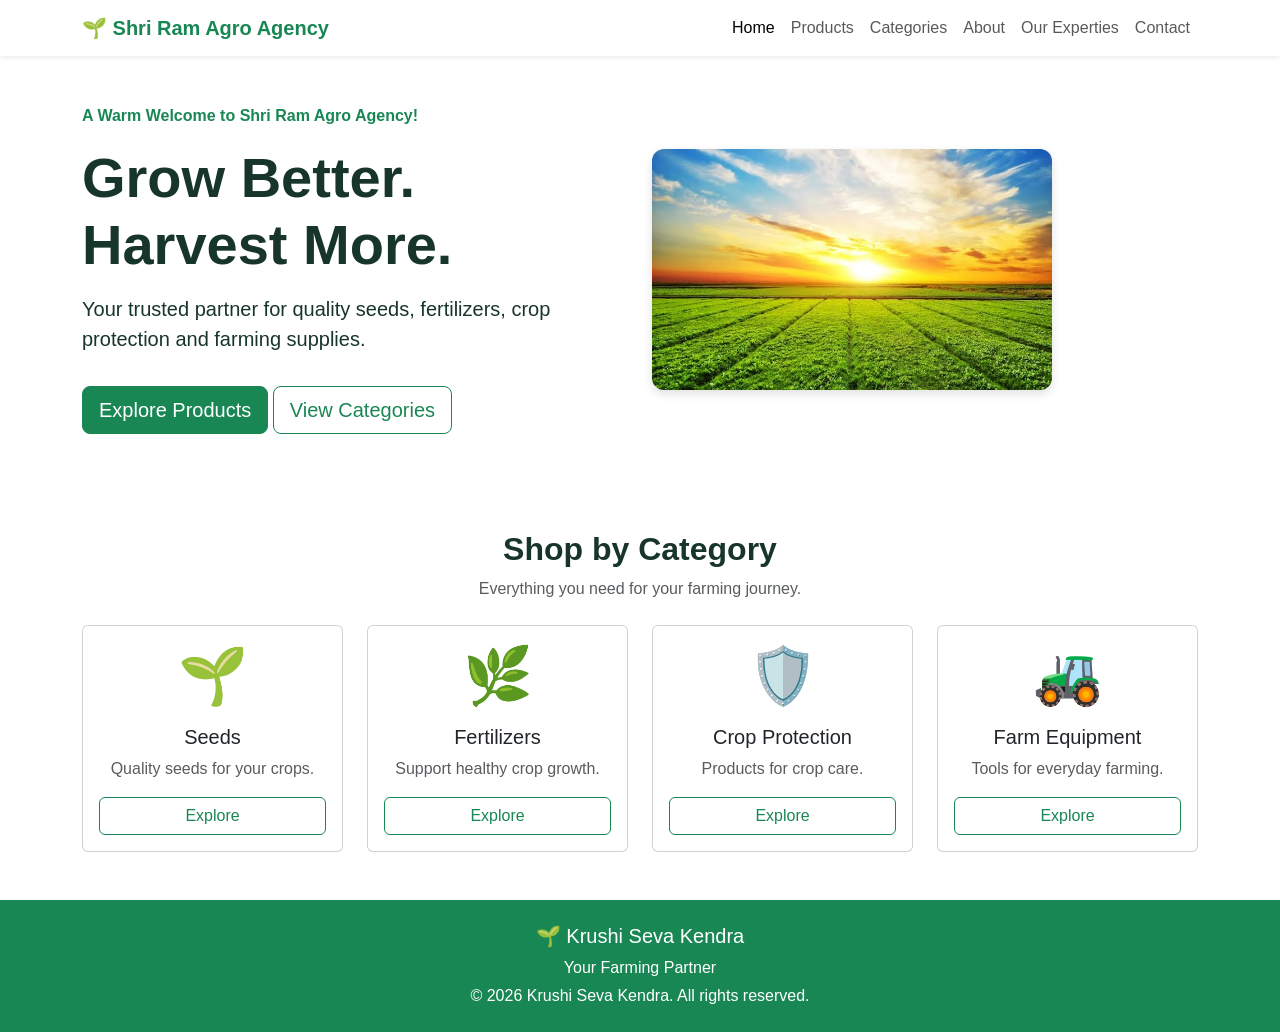
<file: index.html>
<!DOCTYPE html>
<html lang="en">
<head>
    <meta charset="UTF-8">
    <meta name="viewport" content="width=device-width, initial-scale=1.0">

    <title>Shri Ram Agro Agency | Your Trusted Farming Partner</title>

    <!-- Bootstrap CSS -->
    <link
        href="https://cdn.jsdelivr.net/npm/bootstrap@5.3.3/dist/css/bootstrap.min.css"
        rel="stylesheet"
    >

    <!-- Custom CSS -->
    <link rel="stylesheet" href="css/style.css">
</head>

<body>

    <!-- Navbar -->
    <nav class="navbar navbar-expand-lg navbar-light bg-white shadow-sm">
        <div class="container">

            <a class="navbar-brand fw-bold text-success" href="index.html">
                🌱 Shri Ram Agro Agency 
            </a>

            <button class="navbar-toggler" type="button"
                data-bs-toggle="collapse"
                data-bs-target="#navbarMenu"
                aria-controls="navbarMenu"
                aria-expanded="false"
                aria-label="Toggle navigation">
                <span class="navbar-toggler-icon"></span>
            </button>

            <div class="collapse navbar-collapse" id="navbarMenu">
                <ul class="navbar-nav ms-auto align-items-lg-center">
                    <li class="nav-item"><a class="nav-link active" href="index.html">Home</a></li>
                    <li class="nav-item"><a class="nav-link" href="pages/products.html">Products</a></li>
                    <li class="nav-item"><a class="nav-link" href="pages/categories.html">Categories</a></li>
                    <li class="nav-item"><a class="nav-link" href="pages/about.html">About</a></li>
                    <li class="nav-item"><a class="nav-link" href="pages/experties.html">Our Experties</a></li>
                    <li class="nav-item"><a class="nav-link" href="pages/contact.html">Contact</a></li>
                </ul>
            </div>
        </div>
    </nav>
    <!-- Hero Section -->
    <section class="hero-section py-5">
        <div class="container">
            <div class="row align-items-center g-4">

                <div class="col-lg-6">
                    <p class="text-success fw-bold">
                        A Warm Welcome to Shri Ram Agro Agency!
                    </p>

                    <h1 class="display-4 fw-bold">
                        Grow Better.<br>
                        Harvest More.
                    </h1>

                    <p class="lead mt-3">
                        Your trusted partner for quality seeds,
                        fertilizers, crop protection and farming supplies.
                    </p>

                    <a href="pages/products.html"
                       class="btn btn-success btn-lg mt-3">
                        Explore Products
                    </a>

                    <a href="pages/categories.html"
                       class="btn btn-outline-success btn-lg mt-3">
                        View Categories
                    </a>
                </div>

                <div class="col-lg-6">
                    <img class="image_main"
                        src="images/images.jpeg"
                        alt="Green agricultural field"
                        class="img-fluid rounded-4 shadow"
                    >
                </div>

            </div>
        </div>
    </section>

    <!-- Product Categories -->
    <section class="container py-5">
        <div class="text-center mb-4 ">
            <h2 class="fw-bold">Shop by Category</h2>
            <p class="text-muted">
                Everything you need for your farming journey.
            </p>
        </div>

        <div class="row g-4">

            <div class="col-6 col-lg-3 main_card">
                <div class="card h-100 text-center p-3 main_card">
                    <div class="display-4">🌱</div>
                    <h5 class="mt-3">Seeds</h5>
                    <p class="text-muted">Quality seeds for your crops.</p>
                    <a href="pages/categories.html"
                       class="btn btn-outline-success mt-auto">
                        Explore
                    </a>
                </div>
            </div>

            <div class="col-6 col-lg-3 main_card">
                <div class="card h-100 text-center p-3 main_card">
                    <div class="display-4">🌿</div>
                    <h5 class="mt-3">Fertilizers</h5>
                    <p class="text-muted">Support healthy crop growth.</p>
                    <a href="pages/categories.html"
                       class="btn btn-outline-success mt-auto">
                        Explore
                    </a>
                </div>
            </div>

            <div class="col-6 col-lg-3 main_card main_card">
                <div class="card h-100 text-center p-3 main_card">
                    <div class="display-4">🛡️</div>
                    <h5 class="mt-3">Crop Protection</h5>
                    <p class="text-muted">Products for crop care.</p>
                    <a href="pages/categories.html"
                       class="btn btn-outline-success mt-auto">
                        Explore
                    </a>
                </div>
            </div>

            <div class="col-6 col-lg-3 main_card">
                <div class="card h-100 text-center p-3 main_card">
                    <div class="display-4">🚜</div>
                    <h5 class="mt-3">Farm Equipment</h5>
                    <p class="text-muted">Tools for everyday farming.</p>
                    <a href="pages/categories.html"
                       class="btn btn-outline-success mt-auto">
                        Explore
                    </a>
                </div>
            </div>

        </div>
    </section>

    <!-- Footer -->
    <footer class="bg-success text-white text-center py-4">
        <div class="container">
            <h5>🌱 Krushi Seva Kendra</h5>
            <p class="mb-1">Your Farming Partner</p>
            <p class="mb-0">
                &copy; 2026 Krushi Seva Kendra. All rights reserved.
            </p>
        </div>
    </footer>

    <!-- Bootstrap JavaScript for responsive navbar -->
    <script
        src="https://cdn.jsdelivr.net/npm/bootstrap@5.3.3/dist/js/bootstrap.bundle.min.js">
    </script>

</body>
</html>
</file>
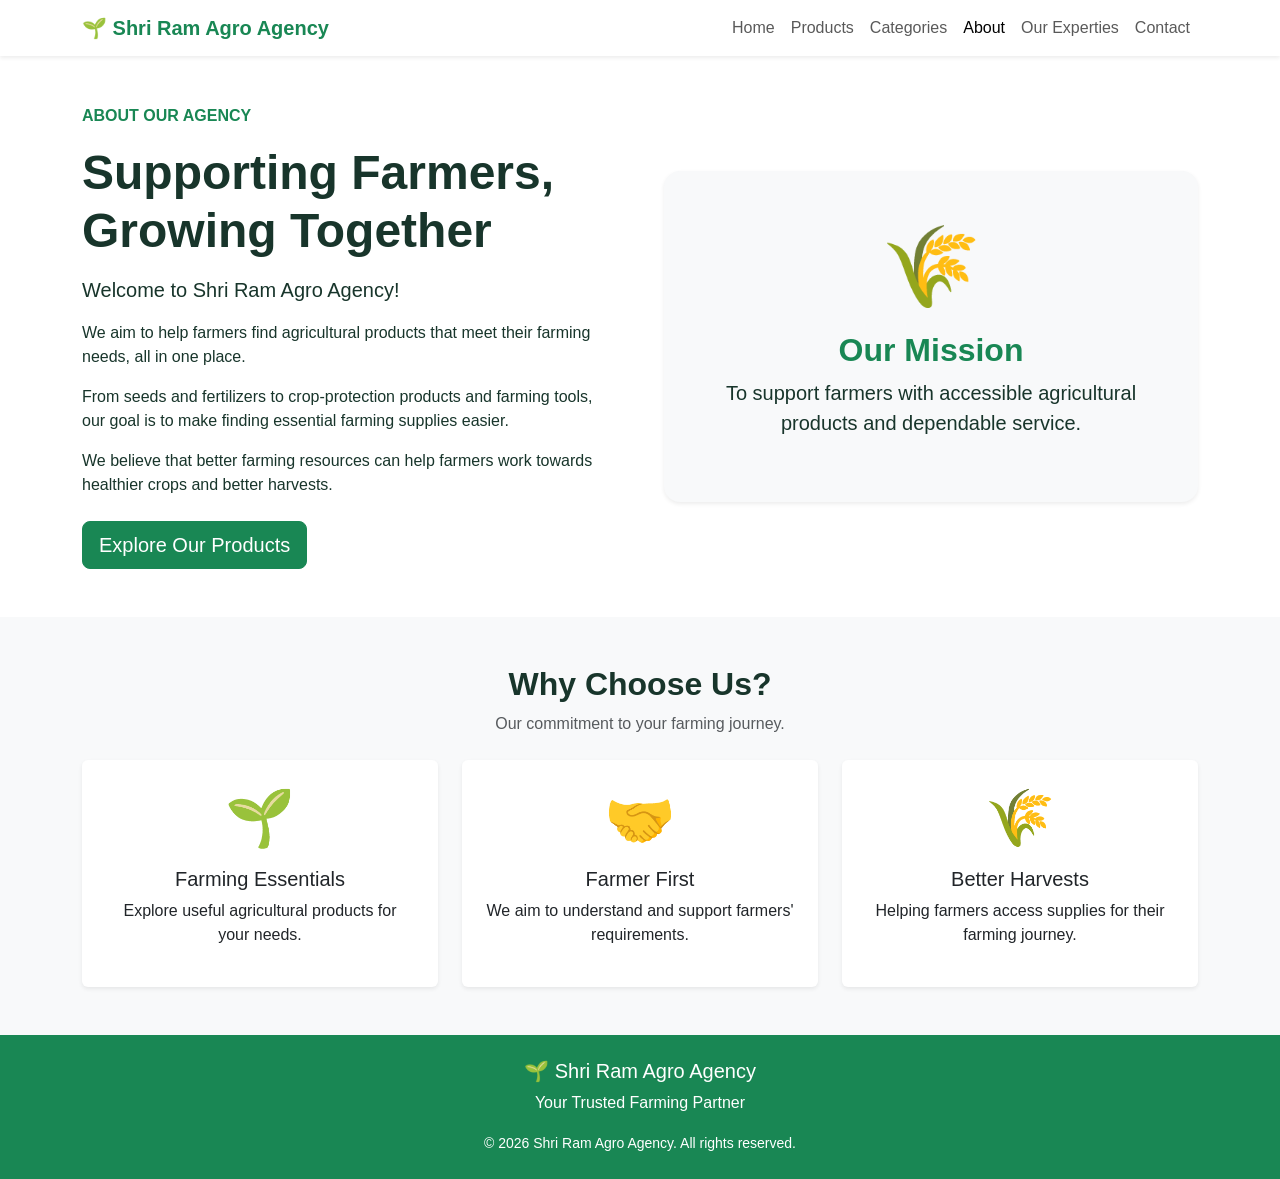
<file: pages/about.html>
<!DOCTYPE html>
<html lang="en">
<head>
    <meta charset="UTF-8">
    <meta name="viewport" content="width=device-width, initial-scale=1.0">
    <title>About Us | Shri Ram Agro Agency</title>

    <link href="https://cdn.jsdelivr.net/npm/bootstrap@5.3.3/dist/css/bootstrap.min.css" rel="stylesheet">
    <link rel="stylesheet" href="../css/style.css">
</head>
<body>

<nav class="navbar navbar-expand-lg navbar-light bg-white shadow-sm">
    <div class="container">
        <a class="navbar-brand fw-bold text-success" href="../index.html">🌱 Shri Ram Agro Agency</a>
        <button class="navbar-toggler" data-bs-toggle="collapse" data-bs-target="#navbarMenu">
            <span class="navbar-toggler-icon"></span>
        </button>
        <div class="collapse navbar-collapse" id="navbarMenu">
            <ul class="navbar-nav ms-auto align-items-lg-center">
                <li class="nav-item"><a class="nav-link" href="../index.html">Home</a></li>
                <li class="nav-item"><a class="nav-link" href="products.html">Products</a></li>
                <li class="nav-item"><a class="nav-link" href="categories.html">Categories</a></li>
                <li class="nav-item"><a class="nav-link active" href="about.html">About</a></li>
                <li class="nav-item"><a class="nav-link" href="experties.html">Our Experties</a></li>
                <li class="nav-item"><a class="nav-link" href="contact.html">Contact</a></li>
            </ul>
        </div>
    </div>
</nav>

<section class="container py-5">
    <div class="row align-items-center g-5">

        <div class="col-lg-6">
            <p class="text-success fw-bold">ABOUT OUR AGENCY</p>
            <h1 class="display-5 fw-bold">Supporting Farmers, Growing Together</h1>

            <p class="lead mt-3">
                Welcome to Shri Ram Agro Agency!
            </p>

            <p>
                We aim to help farmers find agricultural products
                that meet their farming needs, all in one place.
            </p>

            <p>
                From seeds and fertilizers to crop-protection products
                and farming tools, our goal is to make finding essential
                farming supplies easier.
            </p>

            <p>
                We believe that better farming resources can help farmers
                work towards healthier crops and better harvests.
            </p>

            <a href="products.html" class="btn btn-success btn-lg mt-2">
                Explore Our Products
            </a>
        </div>

        <div class="col-lg-6">
            <div class="bg-light rounded-4 shadow-sm p-5 text-center">
                <div class="display-1">🌾</div>
                <h2 class="fw-bold text-success mt-3">Our Mission</h2>
                <p class="lead">
                    To support farmers with accessible agricultural
                    products and dependable service.
                </p>
            </div>
        </div>

    </div>
</section>

<section class="bg-light py-5">
    <div class="container">
        <div class="text-center mb-4">
            <h2 class="fw-bold">Why Choose Us?</h2>
            <p class="text-muted">Our commitment to your farming journey.</p>
        </div>

        <div class="row g-4">
            <div class="col-md-4">
                <div class="card border-0 shadow-sm text-center p-4 h-100">
                    <div class="display-4">🌱</div>
                    <h5 class="mt-3">Farming Essentials</h5>
                    <p>Explore useful agricultural products for your needs.</p>
                </div>
            </div>

            <div class="col-md-4">
                <div class="card border-0 shadow-sm text-center p-4 h-100">
                    <div class="display-4">🤝</div>
                    <h5 class="mt-3">Farmer First</h5>
                    <p>We aim to understand and support farmers' requirements.</p>
                </div>
            </div>

            <div class="col-md-4">
                <div class="card border-0 shadow-sm text-center p-4 h-100">
                    <div class="display-4">🌾</div>
                    <h5 class="mt-3">Better Harvests</h5>
                    <p>Helping farmers access supplies for their farming journey.</p>
                </div>
            </div>
        </div>
    </div>
</section>

<footer class="bg-success text-white text-center py-4">
    <h5>🌱 Shri Ram Agro Agency</h5>
    <p>Your Trusted Farming Partner</p>
    <small>&copy; 2026 Shri Ram Agro Agency. All rights reserved.</small>
</footer>

<script src="https://cdn.jsdelivr.net/npm/bootstrap@5.3.3/dist/js/bootstrap.bundle.min.js"></script>
</body>
</html>
</file>
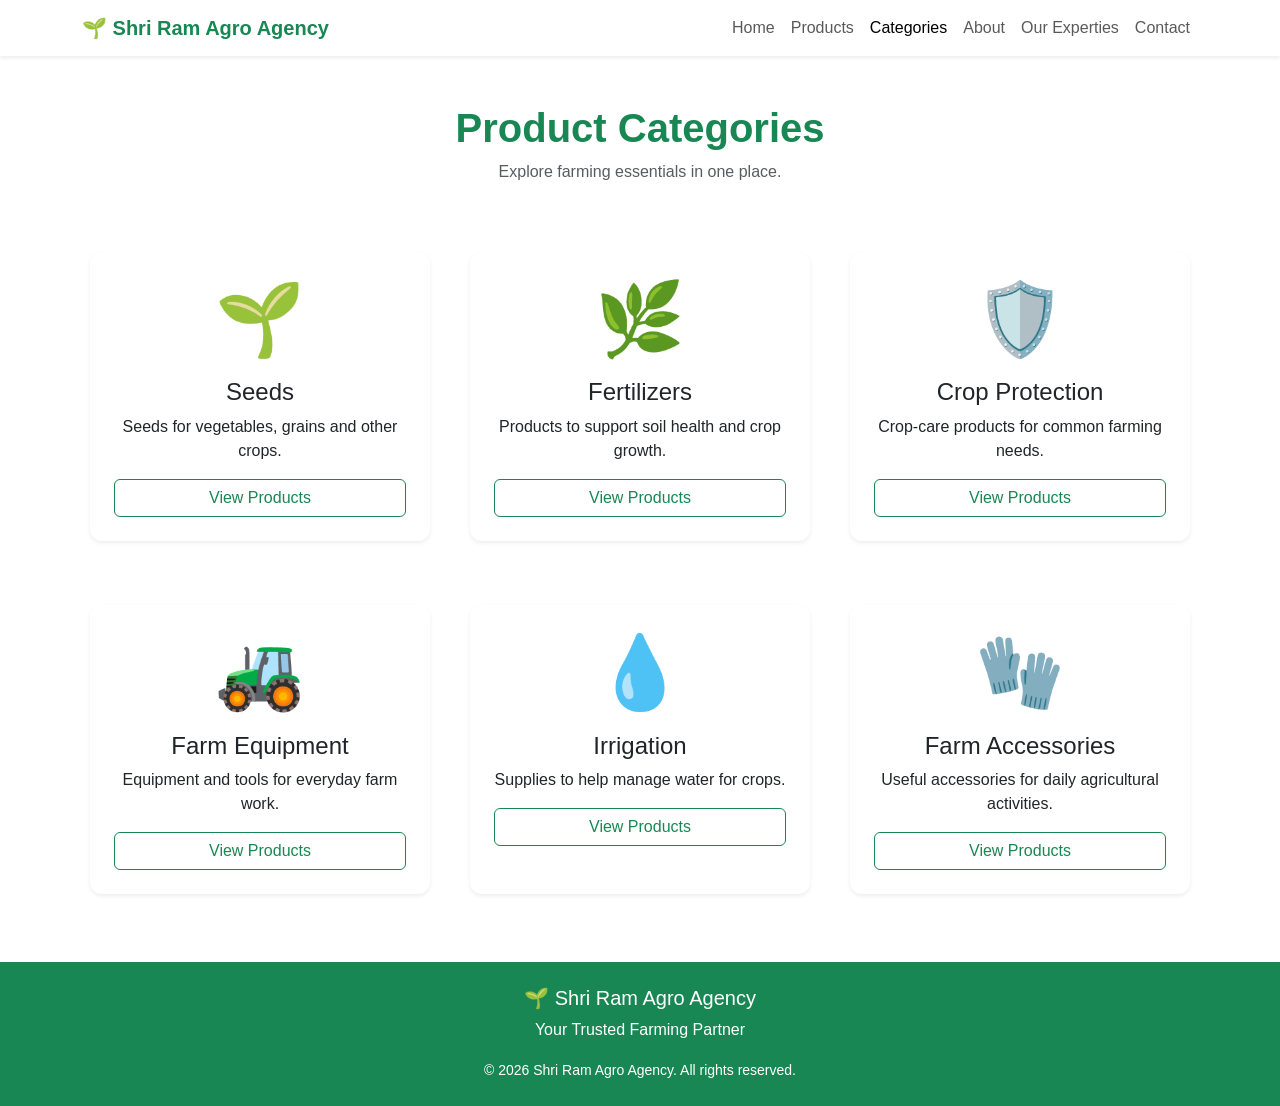
<file: pages/categories.html>
<!DOCTYPE html>
<html lang="en">
<head>
    <meta charset="UTF-8">
    <meta name="viewport" content="width=device-width, initial-scale=1.0">
    <title>Categories | Shri Ram Agro Agency</title>

    <link href="https://cdn.jsdelivr.net/npm/bootstrap@5.3.3/dist/css/bootstrap.min.css" rel="stylesheet">
    <link rel="stylesheet" href="../css/style.css">
</head>
<body>

<nav class="navbar navbar-expand-lg navbar-light bg-white shadow-sm">
    <div class="container">
        <a class="navbar-brand fw-bold text-success" href="../index.html">🌱 Shri Ram Agro Agency</a>
        <button class="navbar-toggler" data-bs-toggle="collapse" data-bs-target="#navbarMenu">
            <span class="navbar-toggler-icon"></span>
        </button>
        <div class="collapse navbar-collapse" id="navbarMenu">
            <ul class="navbar-nav ms-auto align-items-lg-center">
                <li class="nav-item"><a class="nav-link" href="../index.html">Home</a></li>
                <li class="nav-item"><a class="nav-link" href="products.html">Products</a></li>
                <li class="nav-item"><a class="nav-link active" href="categories.html">Categories</a></li>
                <li class="nav-item"><a class="nav-link" href="about.html">About</a></li>
                <li class="nav-item"><a class="nav-link" href="experties.html">Our Experties</a></li>
                <li class="nav-item"><a class="nav-link" href="contact.html">Contact</a></li>
            </ul>
        </div>
    </div>
</nav>

<section class="container py-5">
    <div class="text-center mb-5">
        <h1 class="fw-bold text-success">Product Categories</h1>
        <p class="text-muted">Explore farming essentials in one place.</p>
    </div>

    <div class="row g-4 ">

        <div class="col-6 col-md-4 cat">
            <div class="card h-100 text-center p-4 shadow-sm hov">
                <div class="display-2">🌱</div>
                <h4 class="mt-3">Seeds</h4>
                <p>Seeds for vegetables, grains and other crops.</p>
                <a href="products.html" class="btn btn-outline-success">View Products</a>
            </div>
        </div>

        <div class="col-6 col-md-4 cat">
            <div class="card h-100 text-center p-4 shadow-sm hov">
                <div class="display-2">🌿</div>
                <h4 class="mt-3">Fertilizers</h4>
                <p>Products to support soil health and crop growth.</p>
                <a href="products.html" class="btn btn-outline-success">View Products</a>
            </div>
        </div>

        <div class="col-6 col-md-4 cat">
            <div class="card h-100 text-center p-4 shadow-sm hov">
                <div class="display-2">🛡️</div>
                <h4 class="mt-3">Crop Protection</h4>
                <p>Crop-care products for common farming needs.</p>
                <a href="products.html" class="btn btn-outline-success">View Products</a>
            </div>
        </div>

        <div class="col-6 col-md-4 cat">
            <div class="card h-100 text-center p-4 shadow-sm hov">
                <div class="display-2">🚜</div>
                <h4 class="mt-3">Farm Equipment</h4>
                <p>Equipment and tools for everyday farm work.</p>
                <a href="products.html" class="btn btn-outline-success">View Products</a>
            </div>
        </div>

        <div class="col-6 col-md-4 cat">
            <div class="card h-100 text-center p-4 shadow-sm hov">
                <div class="display-2">💧</div>
                <h4 class="mt-3">Irrigation</h4>
                <p>Supplies to help manage water for crops.</p>
                <a href="products.html" class="btn btn-outline-success">View Products</a>
            </div>
        </div>

        <div class="col-6 col-md-4 cat">
            <div class="card h-100 text-center p-4 shadow-sm hov">
                <div class="display-2">🧤</div>
                <h4 class="mt-3">Farm Accessories</h4>
                <p>Useful accessories for daily agricultural activities.</p>
                <a href="products.html" class="btn btn-outline-success">View Products</a>
            </div>
        </div>

    </div>
</section>

<footer class="bg-success text-white text-center py-4">
    <h5>🌱 Shri Ram Agro Agency</h5>
    <p>Your Trusted Farming Partner</p>
    <small>&copy; 2026 Shri Ram Agro Agency. All rights reserved.</small>
</footer>

<script src="https://cdn.jsdelivr.net/npm/bootstrap@5.3.3/dist/js/bootstrap.bundle.min.js"></script>
</body>
</html>
</file>
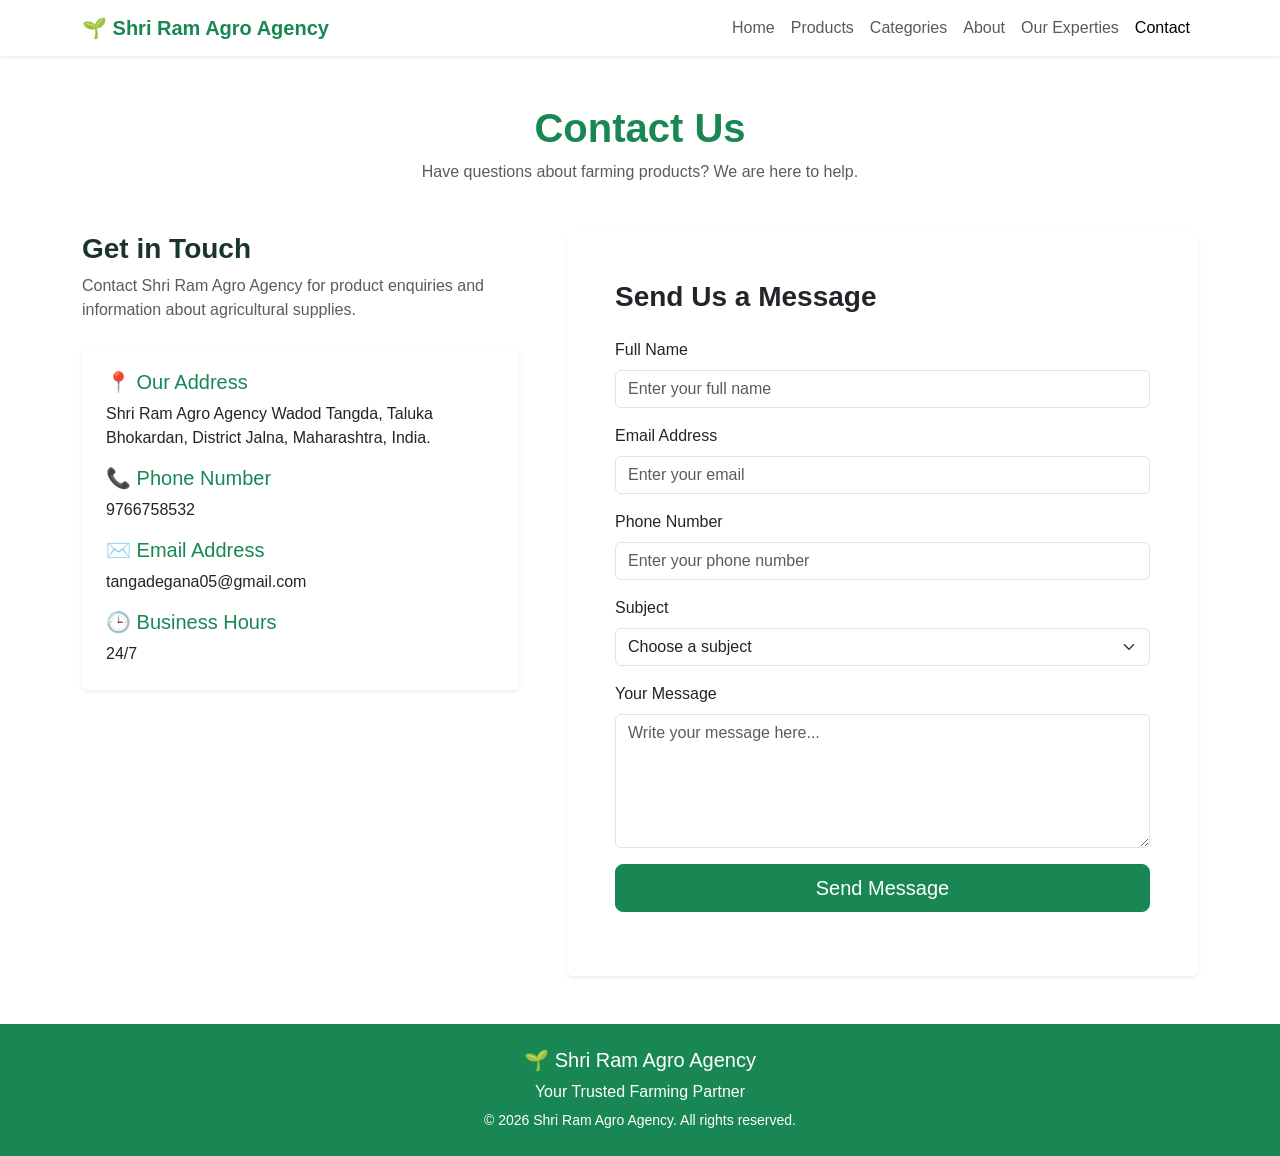
<file: pages/contact.html>
<!DOCTYPE html>
<html lang="en">
<head>
    <meta charset="UTF-8">
    <meta name="viewport" content="width=device-width, initial-scale=1.0">
    <title>Contact Us | Shri Ram Agro Agency</title>

    <link href="https://cdn.jsdelivr.net/npm/bootstrap@5.3.3/dist/css/bootstrap.min.css" rel="stylesheet">
    <link rel="stylesheet" href="../css/style.css">
</head>
<body>

<nav class="navbar navbar-expand-lg navbar-light bg-white shadow-sm">
    <div class="container">
        <a class="navbar-brand fw-bold text-success" href="../index.html">
            🌱 Shri Ram Agro Agency
        </a>

        <button class="navbar-toggler" data-bs-toggle="collapse"
            data-bs-target="#navbarMenu">
            <span class="navbar-toggler-icon"></span>
        </button>

        <div class="collapse navbar-collapse" id="navbarMenu">
            <ul class="navbar-nav ms-auto align-items-lg-center">
                <li class="nav-item"><a class="nav-link" href="../index.html">Home</a></li>
                <li class="nav-item"><a class="nav-link" href="products.html">Products</a></li>
                <li class="nav-item"><a class="nav-link" href="categories.html">Categories</a></li>
                <li class="nav-item"><a class="nav-link" href="about.html">About</a></li>
                <li class="nav-item"><a class="nav-link" href="experties.html">Our Experties</a></li>
                <li class="nav-item"><a class="nav-link active" href="contact.html">Contact</a></li>
            </ul>
        </div>
    </div>
</nav>

<section class="container py-5">

    <div class="text-center mb-5">
        <h1 class="fw-bold text-success">Contact Us</h1>
        <p class="text-muted">
            Have questions about farming products? We are here to help.
        </p>
    </div>

    <div class="row g-5">

        <!-- Contact Information -->
        <div class="col-lg-5">
            <h3 class="fw-bold">Get in Touch</h3>
            <p class="text-muted">
                Contact Shri Ram Agro Agency for product enquiries
                and information about agricultural supplies.
            </p>

            <div class="card border-0 shadow-sm p-4 mt-4">
                <h5 class="text-success">📍 Our Address</h5>
                <p>Shri Ram Agro Agency
                   Wadod Tangda, Taluka Bhokardan,
                   District Jalna, Maharashtra, India.</p>

                <h5 class="text-success">📞 Phone Number</h5>
                <p>9766758532</p>

                <h5 class="text-success">✉️ Email Address</h5>
                <p>tangadegana05@gmail.com</p>

                <h5 class="text-success">🕒 Business Hours</h5>
                <p class="mb-0">24/7</p>
            </div>
        </div>

        <!-- Contact Form -->
        <div class="col-lg-7">
            <div class="card border-0 shadow-sm p-4 p-md-5">
                <h3 class="fw-bold mb-4">Send Us a Message</h3>

                <form id="contactForm">

                    <div class="mb-3">
                        <label for="name" class="form-label">Full Name</label>
                        <input type="text" class="form-control" id="name"
                            placeholder="Enter your full name" required>
                    </div>

                    <div class="mb-3">
                        <label for="email" class="form-label">Email Address</label>
                        <input type="email" class="form-control" id="email"
                            placeholder="Enter your email" required>
                    </div>

                    <div class="mb-3">
                        <label for="phone" class="form-label">Phone Number</label>
                        <input type="tel" class="form-control" id="phone"
                            placeholder="Enter your phone number"
                            pattern="[0-9]{10}" maxlength="10" required>
                    </div>

                    <div class="mb-3">
                        <label for="subject" class="form-label">Subject</label>
                        <select class="form-select" id="subject" required>
                            <option value="">Choose a subject</option>
                            <option>Product Enquiry</option>
                            <option>Seeds</option>
                            <option>Fertilizers</option>
                            <option>Crop Protection</option>
                            <option>Farm Equipment</option>
                            <option>Other</option>
                        </select>
                    </div>

                    <div class="mb-3">
                        <label for="message" class="form-label">Your Message</label>
                        <textarea class="form-control" id="message"
                            rows="5" placeholder="Write your message here..."
                            required></textarea>
                    </div>

                    <button type="submit" class="btn btn-success btn-lg w-100">
                        Send Message
                    </button>

                    <p id="formMessage" class="mt-3 mb-0"
                        role="status"></p>

                </form>
            </div>
        </div>

    </div>
</section>

<footer class="bg-success text-white text-center py-4">
    <h5>🌱 Shri Ram Agro Agency</h5>
    <p class="mb-1">Your Trusted Farming Partner</p>
    <small>&copy; 2026 Shri Ram Agro Agency. All rights reserved.</small>
</footer>

<script src="https://cdn.jsdelivr.net/npm/bootstrap@5.3.3/dist/js/bootstrap.bundle.min.js"></script>
</body>
</html>
</file>
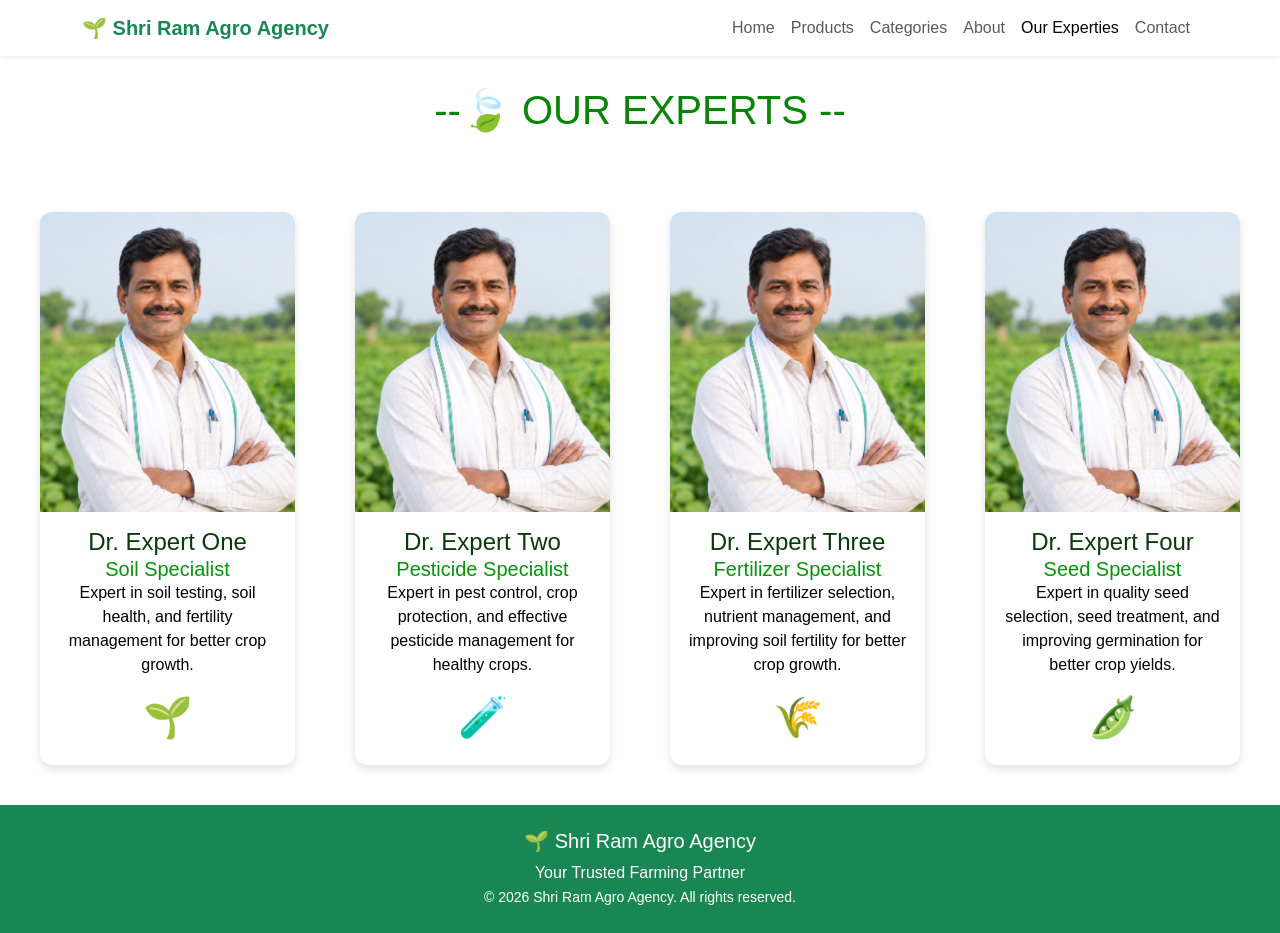
<file: pages/experties.html>
<!DOCTYPE html>
<html lang="en">
<head>
    <meta charset="UTF-8">
    <meta name="viewport" content="width=device-width, initial-scale=1.0">

    <title>Shri Ram Agro Agency | Your Trusted Farming Partner</title>

    <!-- Bootstrap CSS -->
    <link
        href="https://cdn.jsdelivr.net/npm/bootstrap@5.3.3/dist/css/bootstrap.min.css"
        rel="stylesheet"
    >

    <!-- Custom CSS -->
    <link rel="stylesheet" href="../css/style.css">
</head>

<body>

    <!-- Navbar -->
    <nav class="navbar navbar-expand-lg navbar-light bg-white shadow-sm">
        <div class="container">

            <a class="navbar-brand fw-bold text-success" href="../index.html">
                🌱 Shri Ram Agro Agency
            </a>

            <button
                class="navbar-toggler"
                type="button"
                data-bs-toggle="collapse"
                data-bs-target="#navbarMenu"
                aria-controls="navbarMenu"
                aria-expanded="false"
                aria-label="Toggle navigation"
            >
                <span class="navbar-toggler-icon"></span>
            </button>

            <div class="collapse navbar-collapse" id="navbarMenu">
                <ul class="navbar-nav ms-auto align-items-lg-center">

                    <li class="nav-item">
                        <a class="nav-link" href="../index.html">Home</a>
                    </li>

                    <li class="nav-item">
                        <a class="nav-link" href="products.html">Products</a>
                    </li>

                    <li class="nav-item">
                        <a class="nav-link" href="categories.html">Categories</a>
                    </li>

                    <li class="nav-item">
                        <a class="nav-link" href="about.html">About</a>
                    </li>

                    <li class="nav-item">
                        <a class="nav-link active" href="experties.html">
                            Our Experties
                        </a>
                    </li>

                    <li class="nav-item">
                        <a class="nav-link" href="contact.html">Contact</a>
                    </li>

                </ul>
            </div>
        </div>
    </nav>

    <!-- Experts Section -->
    <section class="experts-section">

        <div
            class="Expert_heading"
            style="text-align: center; margin: 10px; padding: 20px; color: rgb(7, 133, 7);"
        >
            <h1>--🍃 OUR EXPERTS --</h1>
        </div>

        <div class="d1">

            <!-- Soil Specialist -->
            <div class="card product-card" style="width: 18rem;">
                <img
                    src="../images/Expert.png"
                    class="card-img-top"
                    alt="Soil Specialist"
                >

                <div class="card-body">

                    <h4 style="text-align: center; color: rgb(7, 59, 10); padding: 0%; margin: auto;">
                        Dr. Expert One
                    </h4>

                    <h5 style="text-align: center; color: rgb(3, 149, 7); padding: 0%; margin: auto;">
                        Soil Specialist
                    </h5>

                    <p style="text-align: center; color: rgb(0, 0, 0);">
                        Expert in soil testing, soil health, and fertility
                        management for better crop growth.
                    </p>

                    <h1 style="text-align: center;">🌱</h1>

                </div>
            </div>

            <!-- Pesticide Specialist -->
            <div class="card product-card" style="width: 18rem;">
                <img
                    src="../images/Expert.png"
                    class="card-img-top"
                    alt="Pesticide Specialist"
                >

                <div class="card-body">

                    <h4 style="text-align: center; color: rgb(7, 59, 10); padding: 0%; margin: auto;">
                        Dr. Expert Two
                    </h4>

                    <h5 style="text-align: center; color: rgb(3, 149, 7); padding: 0%; margin: auto;">
                        Pesticide Specialist
                    </h5>

                    <p style="text-align: center; color: rgb(0, 0, 0);">
                        Expert in pest control, crop protection, and effective
                        pesticide management for healthy crops.
                    </p>

                    <h1 style="text-align: center;">🧪</h1>

                </div>
            </div>

            <!-- Fertilizer Specialist -->
            <div class="card product-card" style="width: 18rem;">
                <img
                    src="../images/Expert.png"
                    class="card-img-top"
                    alt="Fertilizer Specialist"
                >

                <div class="card-body">

                    <h4 style="text-align: center; color: rgb(7, 59, 10); padding: 0%; margin: auto;">
                        Dr. Expert Three
                    </h4>

                    <h5 style="text-align: center; color: rgb(3, 149, 7); padding: 0%; margin: auto;">
                        Fertilizer Specialist
                    </h5>

                    <p style="text-align: center; color: rgb(0, 0, 0);">
                        Expert in fertilizer selection, nutrient management,
                        and improving soil fertility for better crop growth.
                    </p>

                    <h1 style="text-align: center;">🌾</h1>

                </div>
            </div>

            <!-- Seed Specialist -->
            <div class="card product-card" style="width: 18rem;">
                <img
                    src="../images/Expert.png"
                    class="card-img-top"
                    alt="Seed Specialist"
                >

                <div class="card-body">

                    <h4 style="text-align: center; color: rgb(7, 59, 10); padding: 0%; margin: auto;">
                        Dr. Expert Four
                    </h4>

                    <h5 style="text-align: center; color: rgb(3, 149, 7); padding: 0%; margin: auto;">
                        Seed Specialist
                    </h5>

                    <p style="text-align: center; color: rgb(0, 0, 0);">
                        Expert in quality seed selection, seed treatment, and
                        improving germination for better crop yields.
                    </p>

                    <h1 style="text-align: center;">🫛</h1>

                </div>
            </div>

        </div>
    </section>

    <!-- Footer -->
    <footer class="bg-success text-white text-center py-4">

        <h5>🌱 Shri Ram Agro Agency</h5>

        <p class="mb-0">Your Trusted Farming Partner</p>

        <small>
            &copy; 2026 Shri Ram Agro Agency. All rights reserved.
        </small>

    </footer>

    <!-- Bootstrap JavaScript -->
    <script src="https://cdn.jsdelivr.net/npm/bootstrap@5.3.3/dist/js/bootstrap.bundle.min.js"></script>

</body>
</html>
</file>
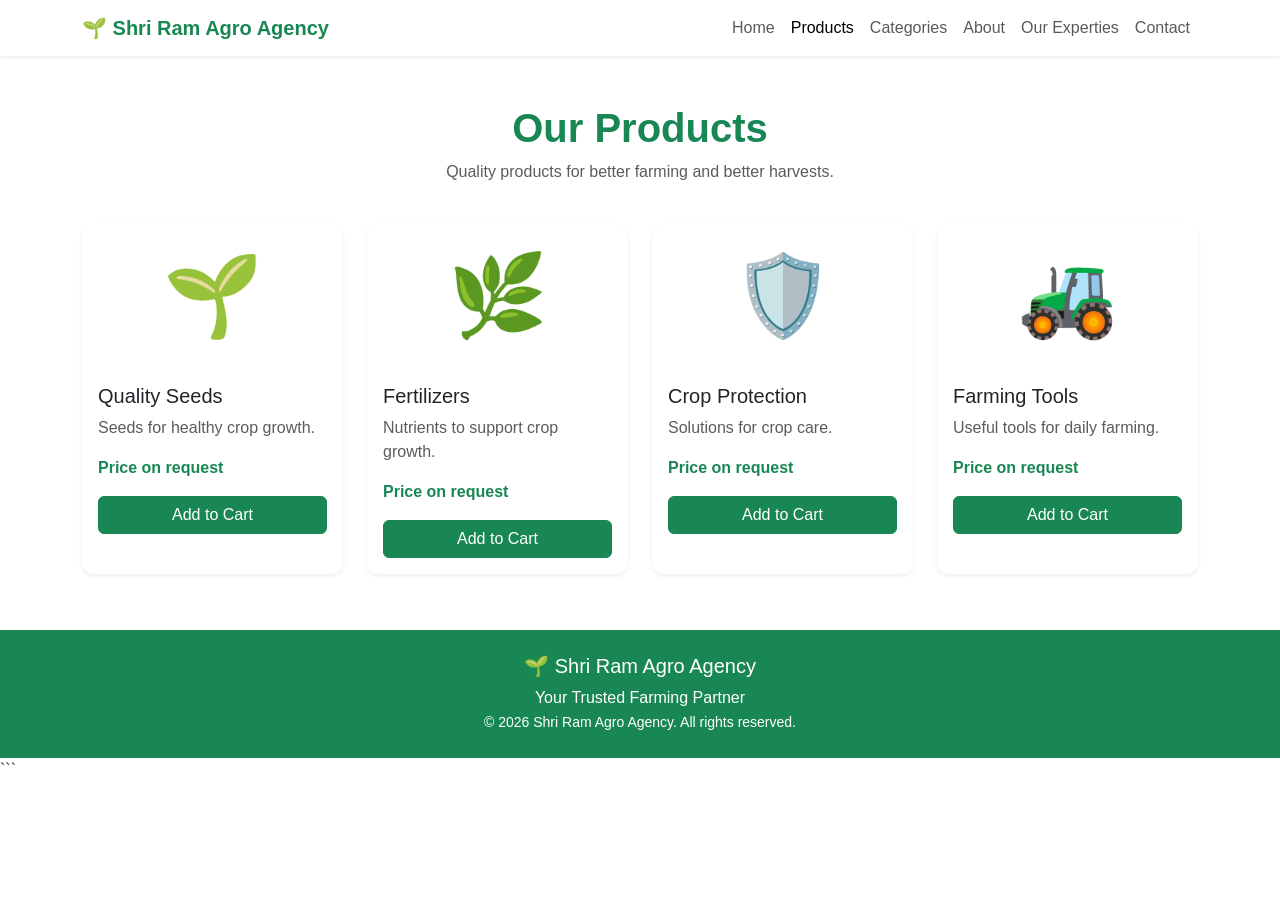
<file: pages/products.html>
<!DOCTYPE html>
<html lang="en">
<head>
    <meta charset="UTF-8">
    <meta name="viewport" content="width=device-width, initial-scale=1.0">
    <title>Products | Shri Ram Agro Agency</title>

    <link href="https://cdn.jsdelivr.net/npm/bootstrap@5.3.3/dist/css/bootstrap.min.css" rel="stylesheet">
    <link rel="stylesheet" href="../css/style.css">
</head>
<body>

<nav class="navbar navbar-expand-lg navbar-light bg-white shadow-sm">
    <div class="container">
        <a class="navbar-brand fw-bold text-success" href="../index.html">
            🌱 Shri Ram Agro Agency
        </a>
        <button class="navbar-toggler" data-bs-toggle="collapse" data-bs-target="#navbarMenu">
            <span class="navbar-toggler-icon"></span>
        </button>
        <div class="collapse navbar-collapse" id="navbarMenu">
            <ul class="navbar-nav ms-auto align-items-lg-center">
                <li class="nav-item"><a class="nav-link" href="../index.html">Home</a></li>
                <li class="nav-item"><a class="nav-link active" href="products.html">Products</a></li>
                <li class="nav-item"><a class="nav-link" href="categories.html">Categories</a></li>
                <li class="nav-item"><a class="nav-link" href="about.html">About</a></li>
                <li class="nav-item"><a class="nav-link" href="experties.html">Our Experties</a></li>
                <li class="nav-item"><a class="nav-link" href="contact.html">Contact</a></li>
            </ul>
        </div>
    </div>
</nav>

<section class="container py-5">
    <div class="text-center mb-5">
        <h1 class="fw-bold text-success">Our Products</h1>
        <p class="text-muted">Quality products for better farming and better harvests.</p>
    </div>

    <div class="row g-4">

        <div class="col-6 col-md-4 col-lg-3 ">
            <div class="card h-100 shadow-sm product_card">
                <div class="display-1 text-center p-4">🌱</div>
                <div class="card-body">
                    <h5>Quality Seeds</h5>
                    <p class="text-muted">Seeds for healthy crop growth.</p>
                    <p class="fw-bold text-success">Price on request</p>
                    <button class="btn btn-success w-100" onclick="alert('Please contact us to order seeds.')">Add to Cart</button>
                </div>
            </div>
        </div>

        <div class="col-6 col-md-4 col-lg-3 ">
            <div class="card h-100 shadow-sm product_card">
                <div class="display-1 text-center p-4">🌿</div>
                <div class="card-body">
                    <h5>Fertilizers</h5>
                    <p class="text-muted">Nutrients to support crop growth.</p>
                    <p class="fw-bold text-success">Price on request</p>
                    <button class="btn btn-success w-100" onclick="alert('Please contact us to order fertilizers.')">Add to Cart</button>
                </div>
            </div>
        </div>

        <div class="col-6 col-md-4 col-lg-3">
            <div class="card h-100 shadow-sm product_card">
                <div class="display-1 text-center p-4">🛡️</div>
                <div class="card-body">
                    <h5>Crop Protection</h5>
                    <p class="text-muted">Solutions for crop care.</p>
                    <p class="fw-bold text-success">Price on request</p>
                    <button class="btn btn-success w-100" onclick="alert('Please contact us for crop protection products.')">Add to Cart</button>
                </div>
            </div>
        </div>

        <div class="col-6 col-md-4 col-lg-3">
            <div class="card h-100 shadow-sm product_card">
                <div class="display-1 text-center p-4">🚜</div>
                <div class="card-body">
                    <h5>Farming Tools</h5>
                    <p class="text-muted">Useful tools for daily farming.</p>
                    <p class="fw-bold text-success">Price on request</p>
                    <button class="btn btn-success w-100" onclick="alert('Please contact us to order farming tools.')">Add to Cart</button>
                </div>
            </div>
        </div>

    </div>
</section>

<footer class="bg-success text-white text-center py-4">
    <h5>🌱 Shri Ram Agro Agency</h5>
    <p class="mb-0">Your Trusted Farming Partner</p>
    <small>&copy; 2026 Shri Ram Agro Agency. All rights reserved.</small>
</footer>

<script src="https://cdn.jsdelivr.net/npm/bootstrap@5.3.3/dist/js/bootstrap.bundle.min.js"></script>
</body>
</html>
```
</file>
<file: css/style.css>
body {
    margin: 0;
    font-family: Arial, sans-serif;
    background-color: #ffffff;
    color: #18352b;
}

/* For Sticky NavBar */
.navbar {
    position: sticky;
    top: 0;
    z-index: 1000;
    background-color: white;
}
.product-card {
    border: none;
    border-radius: 15px;
    overflow: hidden;
    box-shadow: 0 4px 12px rgba(0, 0, 0, 0.15);
    transition: transform 0.3s ease, box-shadow 0.3s ease;
    margin: 20px;
    width: 25px;
}

/* Image styling */
.product-card .card-img-top {
    height: 300px;
    object-fit: cover;
}

/* Card text styling */
.product-card .card-text {
    font-size: 16px;
    color: #444;
   /* line-height: 1.6;*/
}

/* Hover effect */
.product-card:hover {
    transform: translateY(-8px);
    box-shadow: 0 8px 20px rgba(0, 0, 0, 0.25);
}
.d1{
    display: flex;
}
.expert_heading{
    margin: auto;
    padding: 20px;
    align-content: center;
}

.d1 {
    display: flex;
    flex-wrap: wrap;
    justify-content: center;
    gap: 20px;
    padding: 20px;
}

.product-card {
    width: 100%;
    max-width: 280px;
    flex: 1 1 250px;
    border: none;
    border-radius: 12px;
    overflow: hidden;
    box-shadow: 0 4px 10px rgba(0, 0, 0, 0.12);
    transition: transform 0.3s ease;
}

.card-img-top {
    width: 100%;
    height: 220px;
    object-fit: cover;
}

.product-card:hover {
    transform: translateY(-5px);
}

/* Mobile screens */
@media (max-width: 576px) {
    .d1 {
        padding: 12px;
        gap: 15px;
    }

    .product-card {
        flex: 1 1 100%;
        max-width: 350px;
    }
}
.hov:hover{
     transform: translateY(-8px);
    box-shadow: 0 8px 20px rgba(0, 0, 0, 0.25);
}
.hov {
    width: 100%;
    max-width: 400px;
    flex: 1 1 250px;
    border: none;
    border-radius: 12px;
    overflow: hidden;
    box-shadow: 0 4px 10px rgba(0, 0, 0, 0.12);
    transition: transform 0.3s ease;
}

@media (max-width: 576px) {
    .cat {
        padding: 12px;
        gap: 15px;
    }

    .hov {
        flex: 1 1 100%;
        max-width: 350px;
    }
}
.cat {

    display: flex;
    flex-wrap: wrap;
    gap: 20px;
    padding: 20px;
}
    


.image_main:hover{
     transform: translateY(-8px);
    box-shadow: 0 8px 20px rgba(0, 0, 0, 0.25);

}
.image_main {
    width: 100%;
    max-width: 400px;
    flex: 1 1 250px;
    border: none;
    border-radius: 12px;
    overflow: hidden;
    box-shadow: 0 4px 10px rgba(0, 0, 0, 0.12);
    transition: transform 0.3s ease;
}
.main_card:hover{
    transform: translateY(-8px);
    box-shadow: 0 8px 20px rgba(0, 0, 0, 0.25);
}

.product_card{
    transform: translateY(-8px);
    box-shadow: 0 8px 20px rgba(0, 0, 0, 0.25);
}
.product_card {
    width: 100%;
    max-width: 280px;
    flex: 1 1 250px;
    border: none;
    border-radius: 12px;
    overflow: hidden;
    box-shadow: 0 4px 10px rgba(0, 0, 0, 0.12);
    transition: transform 0.3s ease;
}
</file>
